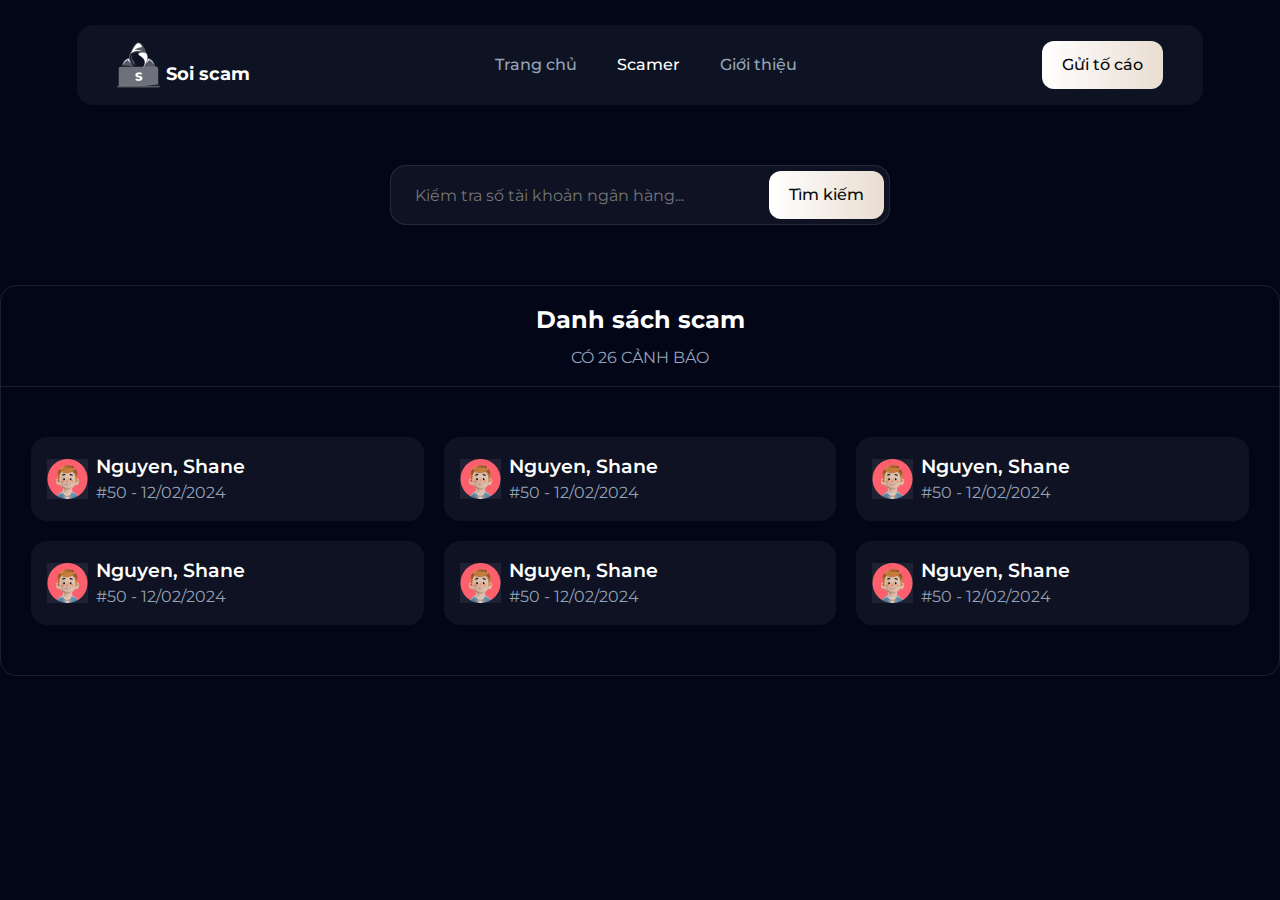
<file: scammers.html>
<!DOCTYPE html>
<html lang="en">
  <head>
    <meta charset="UTF-8" />
    <meta name="viewport" content="width=device-width, initial-scale=1.0" />
    <title>SOISCAM</title>
    <link rel="preconnect" href="https://fonts.googleapis.com" />
    <link rel="preconnect" href="https://fonts.gstatic.com" crossorigin />
    <link
      href="https://fonts.googleapis.com/css2?family=Montserrat:ital,wght@0,100..900;1,100..900&display=swap"
      rel="stylesheet"
    />
    <link rel="stylesheet" href="./assets/css/reset.css" />
    <link rel="stylesheet" href="./assets/css/base.css" />
    <link rel="stylesheet" href="./assets/css/index.css" />
  </head>
  <body>
    <!-- IMAGES FIXED -->
    <div class="effect-circle-1"></div>
    <div class="effect-circle-2"></div>
    <!-- end IMAGES FIXED -->

    <!-- HEADER -->
    <header class="header">
      <a href="index.html" class="header__logo">
        <img src="./assets/images/logo.png" alt="logo" class="header__logo-img" />
        <span class="header__logo-name">Soi scam</span>
      </a>
      <ul class="header__nav-list">
        <li class="header__nav-item">
          <a href="index.html" class="header__nav-link">Trang chủ</a>
        </li>
        <li class="header__nav-item">
          <a href="./scammers.html" class="header__nav-link active">Scamer</a>
        </li>
        <li class="header__nav-item">
          <a href="#" class="header__nav-link">Giới thiệu</a>
        </li>
      </ul>
      <a href="#" class="btn header__btn">Gửi tố cáo</a>
    </header>
    <!-- end HEADER -->

    <!-- FORM SEARCH -->
    <form class="form-search form-search__custom">
      <input type="text" placeholder="Kiểm tra số tài khoản ngân hàng..." class="form-search__input" />
      <button class="btn form-search__btn" type="submit">Tìm kiếm</button>
    </form>
    <!-- end FORM SEARCH -->
    <div class="container">
      <!-- SCAMMERS -->
      <section class="alert-scam alert-scam__custom">
        <div class="alert-scam__header">
          <h2 class="alert-scam__title title">Danh sách scam</h2>
          <p class="alert-scam__desc">CÓ 26 CẢNH BÁO</p>
        </div>
        <ul class="scammer__list">
          <li class="scammer__item">
            <img src="./assets/images/avatar-1.png" alt="avatar" class="scammer__avatar" />
            <div class="scammer__info">
              <h3 class="scammer__name">Nguyen, Shane</h3>
              <p class="scammer__date">#50 - 12/02/2024</p>
            </div>
          </li>
          <li class="scammer__item">
            <img src="./assets/images/avatar-1.png" alt="avatar" class="scammer__avatar" />
            <div class="scammer__info">
              <h3 class="scammer__name">Nguyen, Shane</h3>
              <p class="scammer__date">#50 - 12/02/2024</p>
            </div>
          </li>
          <li class="scammer__item">
            <img src="./assets/images/avatar-1.png" alt="avatar" class="scammer__avatar" />
            <div class="scammer__info">
              <h3 class="scammer__name">Nguyen, Shane</h3>
              <p class="scammer__date">#50 - 12/02/2024</p>
            </div>
          </li>
          <li class="scammer__item">
            <img src="./assets/images/avatar-1.png" alt="avatar" class="scammer__avatar" />
            <div class="scammer__info">
              <h3 class="scammer__name">Nguyen, Shane</h3>
              <p class="scammer__date">#50 - 12/02/2024</p>
            </div>
          </li>
          <li class="scammer__item">
            <img src="./assets/images/avatar-1.png" alt="avatar" class="scammer__avatar" />
            <div class="scammer__info">
              <h3 class="scammer__name">Nguyen, Shane</h3>
              <p class="scammer__date">#50 - 12/02/2024</p>
            </div>
          </li>
          <li class="scammer__item">
            <img src="./assets/images/avatar-1.png" alt="avatar" class="scammer__avatar" />
            <div class="scammer__info">
              <h3 class="scammer__name">Nguyen, Shane</h3>
              <p class="scammer__date">#50 - 12/02/2024</p>
            </div>
          </li>
        </ul>
      </section>
      <!-- end SCAMMERS -->
    </div>
  </body>

  <script src="./assets/js/app.js"></script>
  <script src="./assets/js/index.js"></script>
</html>
</file>
<file: assets/css/base.css>
:root {
  --bgColor: #020617;
  --bgColor2: rgba(18, 22, 39, 0.8);
  --bgColor3: rgba(255, 255, 255, 0.05);
  --textColor: #ffffff;
  --subTextColor: #94a3b8;
  --gradientColor: linear-gradient(270.33deg, #d9c4af -70.15%, #ffffff 97.57%);
  --textBtnColor: #090909;
}

body {
  font-family: 'Montserrat', sans-serif;
  background-color: var(--bgColor);
  color: var(--textColor);
  font-size: 16px;
}

/* Button styles */
.btn {
  padding: 12px 20px;
  border-radius: 12px;
  background: var(--gradientColor);
  color: var(--textBtnColor);
  font-weight: 500;
  font-size: 16px;
  border: none;
  outline: none;
}
/* End button styles */

/* Header Style */
.header {
  margin-top: 25px;
  margin-inline: 6%;
  background-color: var(--bgColor2);
  border-radius: 16px;
  display: flex;
  justify-content: space-between;
  align-items: center;
  padding: 16px 40px;
}
.header__logo {
  display: flex;
  align-items: flex-end;
  gap: 6px;
}
.header__logo-name {
  font-size: 18px;
  font-weight: 700;
  color: var(--textColor);
}
.header__nav-list {
  display: flex;
  align-items: center;
  gap: 40px;
}
.header__nav-link {
  color: var(--subTextColor);
  font-weight: 500;
  transition: ease 0.2s;
}
.header__nav-link.active {
  color: var(--textColor);
}
.header__nav-link:hover {
  color: var(--textColor);
  font-weight: 600;
}
/* End Header Style */
</file>
<file: assets/css/index.css>
/* IMAGES FIXED STYLES */
.images-fixed {
  position: fixed;
  top: 573px;
  left: 50%;
  right: 0;
  transform: translateX(-50%);
  display: flex;
  justify-content: center;
  align-items: center;
  z-index: -1;
}
.image-stars {
  position: absolute;
  left: 50%;
  transform: translateX(-50%);
}
/* end IMAGES FIXED STYLES */

/* CONTENT STYLES */
.content {
  max-width: 664px;
  width: 100%;
  margin-inline: auto;
  margin-top: 96px;
}

.content__heading {
  font-size: 50px;
  font-weight: 800;
  text-align: center;
  color: transparent;
  background: var(--gradientColor);
  background-clip: text;
  --webkit-background-clip: text;
}
.content__desc {
  color: var(--subTextColor);
  margin-top: 20px;
  text-align: center;
}

.form-search {
  max-width: 500px;
  width: 100%;
  border-radius: 16px;
  background-color: var(--bgColor3);
  border: 1px solid rgba(255, 255, 255, 0.1);
  margin-top: 48px;
  display: flex;
  align-items: center;
  padding: 5px;
  margin-inline: auto;
}
.form-search__custom {
  margin-top: 60px;
}
.form-search__input {
  flex: 1;
  background-color: transparent;
  border: none;
  outline: none;
  padding-left: 19px;
  padding-right: 24px;
  color: var(--textColor);
}
.form-search__btn {
  flex-shrink: 0;
}
/* end CONTENT STYLES */

/* SCAMMER LIST */
.alert-scam {
  margin-top: 138px;
  background-color: var(--bgColor4);
  border-radius: 16px;
  border: 1px solid rgba(255, 255, 255, 0.1);
}
.alert-scam__custom {
  margin-top: 60px;
}
.alert-scam__header {
  padding: 16px;
  border-bottom: 1px solid rgba(255, 255, 255, 0.1);
  text-align: center;
}

.alert-scam__desc {
  color: var(--subTextColor);
  margin-top: 8px;
}
.scammer__list {
  padding: 50px 30px;
  display: grid;
  grid-template-columns: repeat(3, 1fr);
  gap: 20px;
}
.scammer__item {
  background-color: var(--bgColor3);
  border-radius: 16px;
  padding: 16px;
  display: flex;
  align-items: center;
  gap: 8px;
  cursor: pointer;
  user-select: none;
  position: relative;
  isolation: isolate;
  overflow: hidden;
}
.scammer__name {
  font-weight: 600;
}
.scammer__date {
  color: var(--subTextColor);
}

.scammer__item:hover::before {
  left: auto;
  right: 0;
  width: 100%;
}
.scammer__item::before {
  content: '';
  position: absolute;
  left: 0;
  right: auto;
  top: 0;
  height: 100%;
  width: 0;
  background-color: #fff;
  opacity: 0.1;
  z-index: -1;
  transition: all 0.4s cubic-bezier(0.165, 0.84, 0.44, 1);
}
/* end SCAMMER LIST */

/* WARNING STYLES */
.warning {
  margin-top: 60px;
}
.warning__title {
  text-align: center;
}
.warning__list {
  margin-top: 30px;
  display: flex;
  flex-direction: column;
  gap: 20px;
}

.warning__item {
  background-color: var(--bgColor3);
  border-radius: 16px;
  padding: 16px;
  backdrop-filter: blur(70px);
}

.warning__item.active .warning__content {
  display: block;
}

.warning__header {
  display: flex;
  align-items: center;
  cursor: pointer;
  gap: 8px;
}

.warning__header-icon {
  width: 24px;
  height: 24px;
  flex-shrink: 0;
}

.warning__item-title {
  font-weight: 600;
}

.warning__content {
  margin-top: 8px;
  margin-left: 32px;
  color: var(--subTextColor);
  display: none;
}
/* end WARNING STYLES */
</file>
